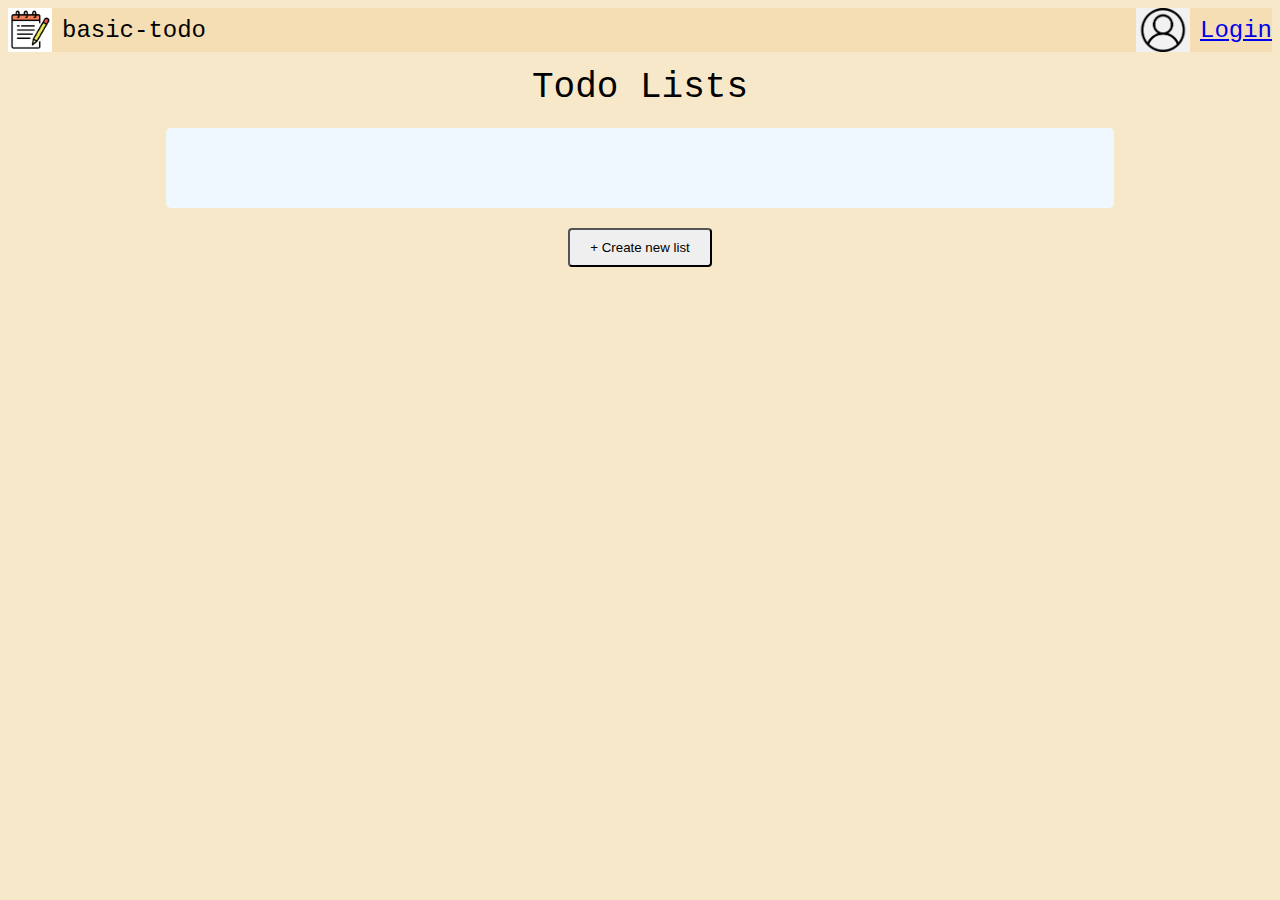
<file: src/todoUi/pages/index.html>
<html>
    <head>
        <link rel="stylesheet" href="../styles/base.css">
        <link rel="stylesheet" href="../styles/header.css">
        <link rel="stylesheet" href="../styles/todo-list.css">
        <link rel="stylesheet" href="../styles/modals.css">
        <link rel="stylesheet" href="../styles/errors.css">
        <script src="../scripts/header-injector.js" type="module"></script>
        <script src="../scripts/todo-index.js" type="module"></script>
        <title>Todo Lists</title>
    </head>

    <body>
        <div class="header" id="website-header"></div>
        </div>
        <div class="list-container">
            <div class="list-header">
                Todo Lists
            </div>
            <div id="recent-lists-container">
            </div>
            <button id="create-new-list-button">
                + Create new list
            </button>
        </div>
    </body>
</html>
</file>
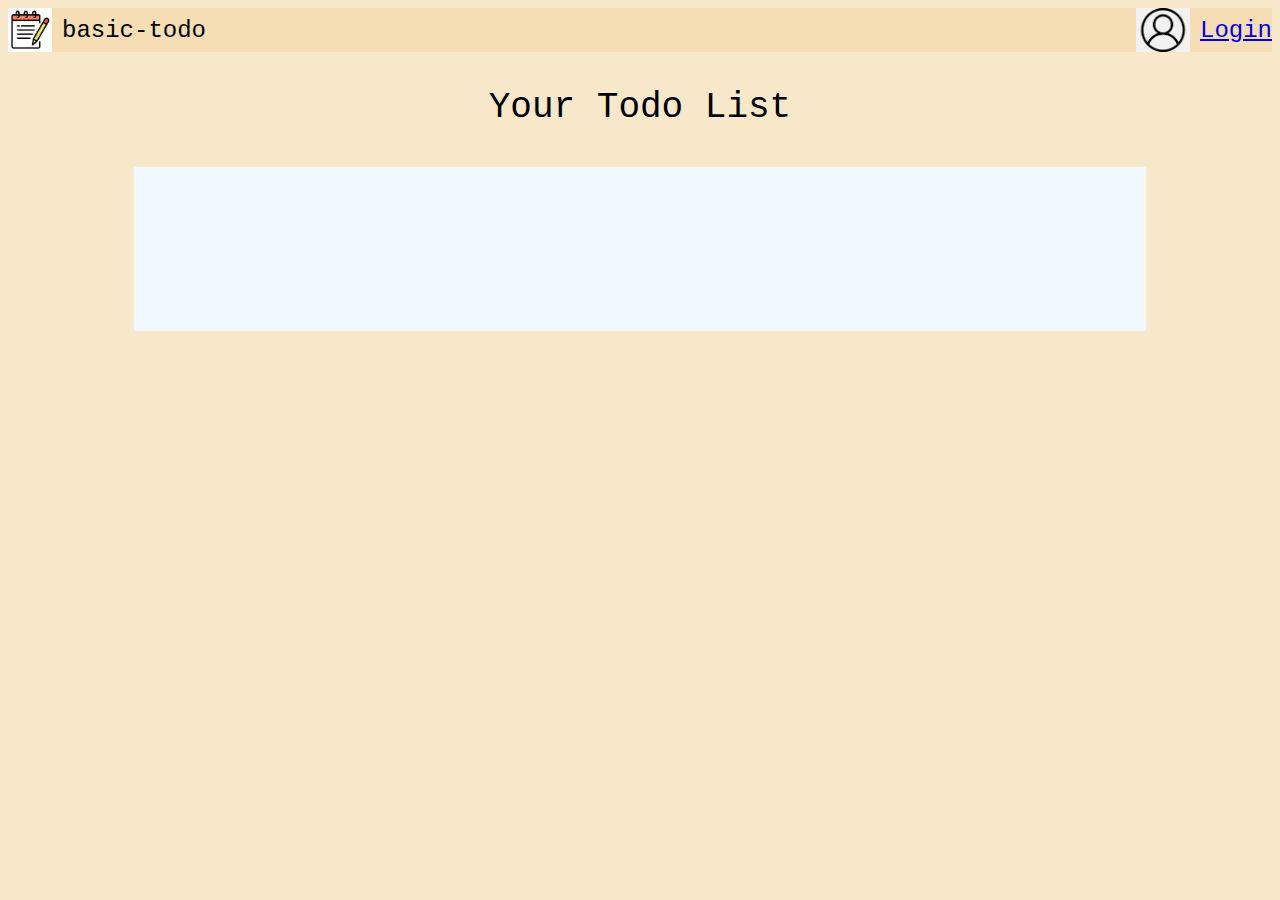
<file: src/todoUi/pages/list-view.html>
<!DOCTYPE html>
<html lang="en">
<head>
    <link rel="stylesheet" href="../styles/base.css">
    <link rel="stylesheet" href="../styles/header.css">
    <link rel="stylesheet" href="../styles/list.css">
    <script src="../scripts/header-injector.js" type="module"></script>
    <script src="../scripts/todo-list.js" type="module"></script>
    <title>List view</title>
</head>
<body>
    <div class="header" id="website-header"></div>
    <div class="list-container">
        <div class="list-header" id="list-header">
            Your Todo List
        </div>
        <div id="list-items-container">
        </div>
    </div>
</body>
</html>
</file>
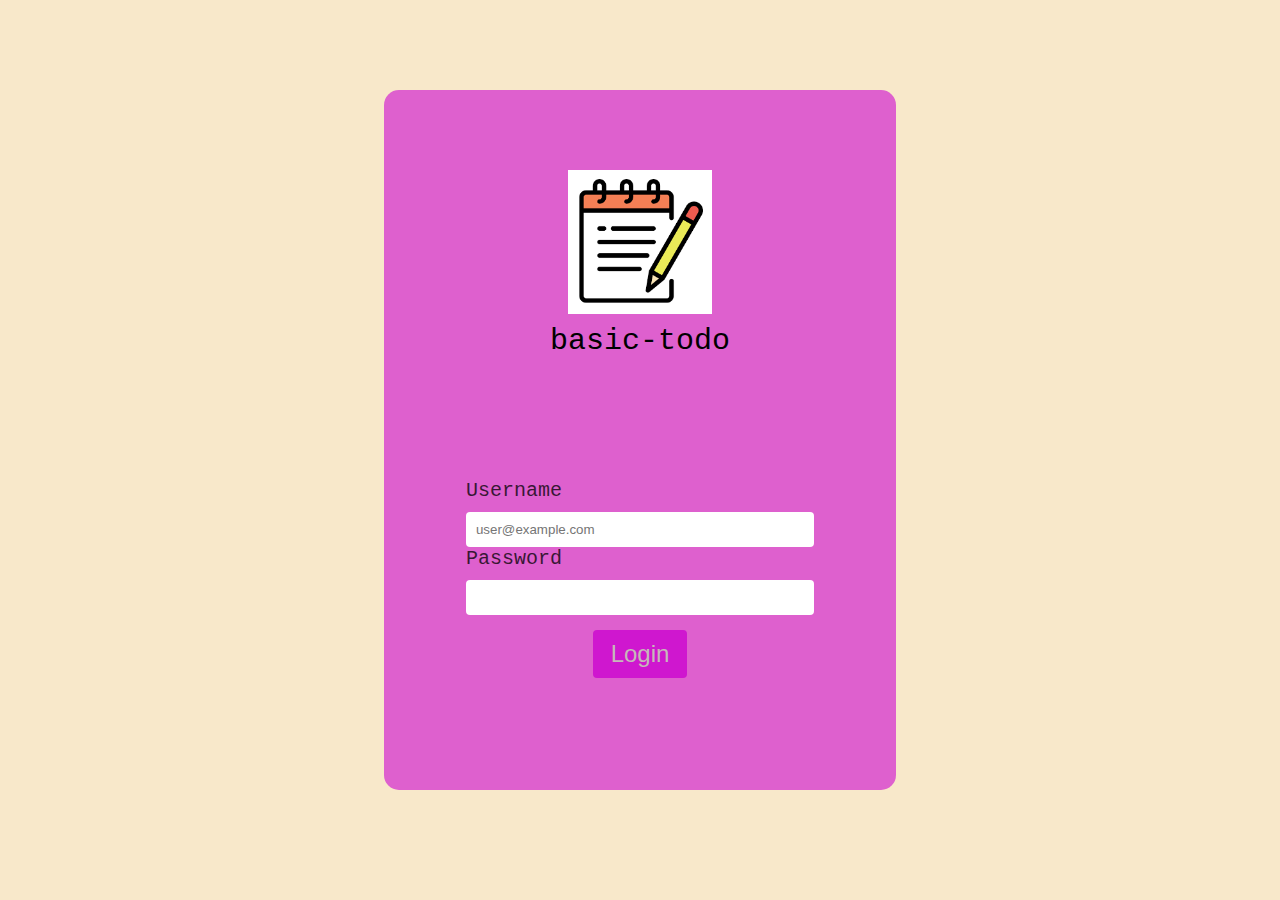
<file: src/todoUi/pages/login.html>
<html>
    <head>
        <link rel="stylesheet" href="../styles/base.css">
        <link rel="stylesheet" href="../styles/login.css">

        <script src="../scripts/login-page.js" type="module"></script>
    </head>

    <body>
        <div class="login-container">
            <div class="company-logo">
                <img src="../images/notepad-logo.png" alt="" srcset="">
                <span class="company-title">basic-todo</span>
            </div>
            <div class="form-container">
                <form id="login-form">
                    <div class="input-container">
                        <span>Username</span>
                        <input name="username" class="form-input" style="display: block;" type="text" placeholder="user@example.com">
                    </div>
                    <div class="input-container">
                        <span>Password</span>
                        <input name="password" class="form-input" style="display: block;" type="password">
                    </div>
                    <button class="login-button" type="submit">Login</button>
                </form>
            </div>
        </div>
    </body>
</html>
</file>
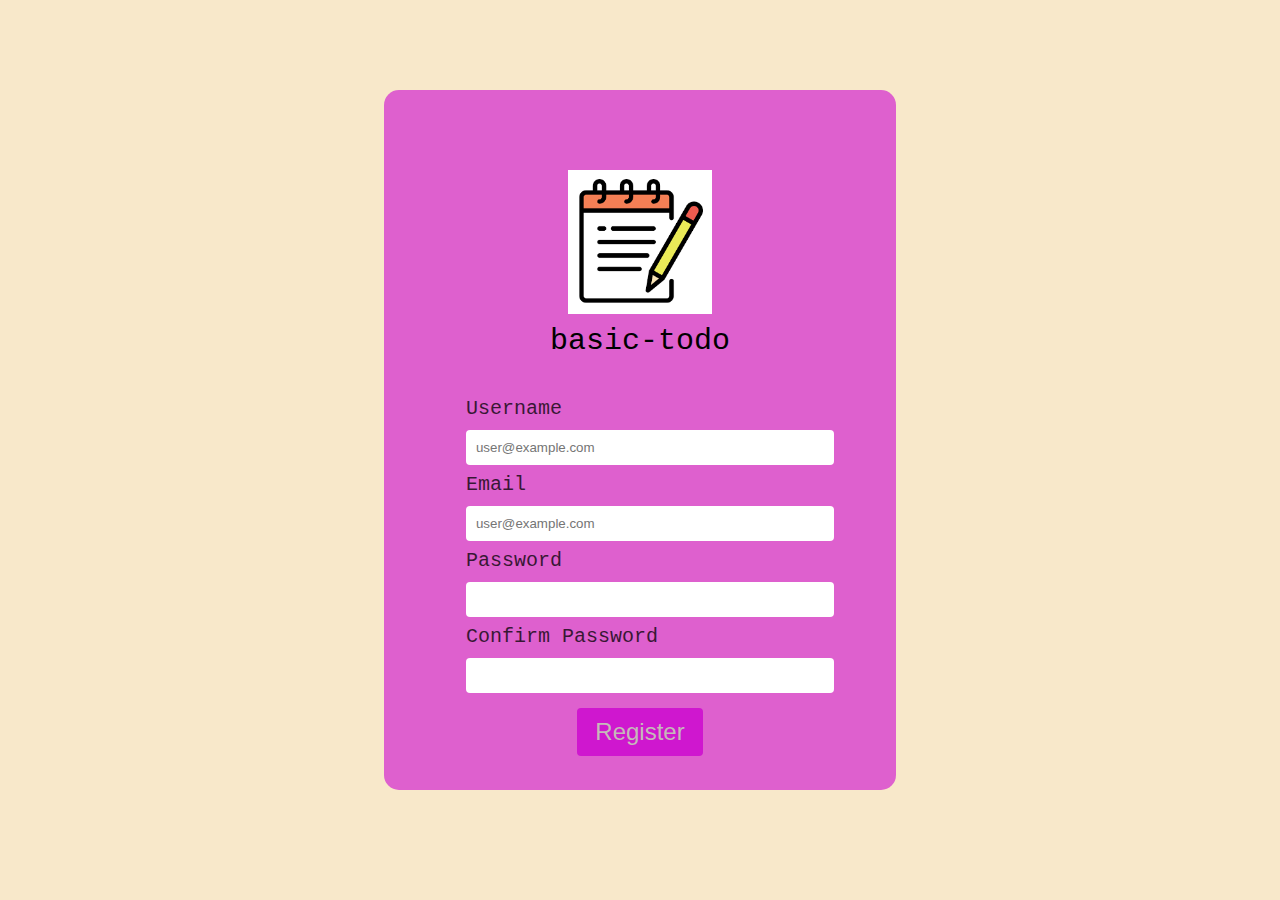
<file: src/todoUi/pages/register.html>
<!DOCTYPE html>
<html lang="en">
<html>
    <head>
        <link rel="stylesheet" href="../styles/base.css">
        <link rel="stylesheet" href="../styles/login.css">
        <link rel="stylesheet" href="../styles/errors.css">
        <script src="../scripts/api-client.js" type="module"></script>
        <script src="../scripts/register-page.js" type="module"></script>
    </head>

    <body>
        <div class="login-container">
            <div class="company-logo">
                <img src="../images/notepad-logo.png" alt="" srcset="">
                <span class="company-title">basic-todo</span>
            </div>
            <div class="form-container">
                <form id="register-form">
                    <div id="error-section"></div>
                    <div class="input-container">
                        <span>Username</span>
                        <input name="username" class="form-input" style="display: block;" type="text" placeholder="user@example.com">
                    </div>
                    <div class="input-container">
                        <span>Email</span>
                        <input name="email" class="form-input" style="display: block;" type="text" placeholder="user@example.com">
                    </div>
                    <div class="input-container">
                        <span>Password</span>
                        <input name="password" class="form-input" style="display: block;" type="password">
                    </div>
                    <div class="input-container">
                        <span>Confirm Password</span>
                        <input name="passwordConfirm" class="form-input" style="display: block;" type="password">
                    </div>
                    <button class="login-button" type="submit">Register</button>
                </form>
            </div>
        </div>
    </body>
</html>
</file>
<file: src/todoUi/styles/base.css>
body {
    font-size: 24px;
    background-color: rgb(245, 222, 179, .7);
    font-family: 'Courier New', Courier, monospace;
}
</file>
<file: src/todoUi/styles/header.css>
.header {
    background-color: rgb(245, 222, 179, 1);
    margin-bottom: 15px;
    display: flex;
    justify-content: space-between;
}

.company-details
{
    display: flex;
    width: 200px;
    align-items: center;
    position: relative;
}

.header img
{
    height: 44px;
}

.company-details span
{
    margin-left: 10px;
}

/* This makes the home-link take up the entire
   company-details section, making it clickable
   in both the image and logo-text */
#home-link
{
    position: absolute;
    width: 100%;
    height: 100%;
    top: 0;
    left: 0;
    z-index: 1;
}

.profile-container {
    display: flex;
    align-items: center;
}

.profile-container .user-name,
.profile-container .login {
    margin-left: 10px;
    cursor: pointer;
}
</file>
<file: src/todoUi/styles/todo-list.css>
.list-header {
    text-align: center;
    font-size: 36px;
    flex: .2;
    margin-bottom: 20px;
}

.list-container {
    display: flex;
    flex-direction: column;
    align-items: center;
    flex-wrap: wrap;
}

#recent-lists-container {
    flex: .8;
    display: flex;
    background-color: aliceblue;
    width: 75%;
    justify-content: space-around;
    padding: 40px 0px;
    border-radius: 5px;
    flex-wrap: wrap;
}

.recent-list {
    display: flex;
    position: relative;

    border: solid 3px rgb(120, 113, 113);
    border-radius: 4px;

    padding: 30px;
    margin-bottom: 30px;
    max-width: 300px;

    flex-direction: column;
    align-items: center;
}

.recent-list .title
{
    text-align: center;
    cursor: pointer;
    width: 80%;
}

.recent-list .title:hover
{
    text-decoration: underline;
}

.recent-list .delete-button
{
    color: rgba(255, 0, 0, 0.656);
    position: absolute;
    top: 5%;
    right: 5%;
    width: fit-content;
}

.items-list li {
    padding-right: 20px;
}

.note-span {
    text-align: center;
    font-size: 16px;
}

#create-new-list-button {
    margin-top: 20px;
    padding: 10 20;
    border-radius: 4px;
    border-width: 2px;
    border-color: black;
}

#create-new-list-button:hover
{
    background-color: rgba(181, 181, 134, .3);
    color: white;
}
</file>
<file: src/todoUi/styles/modals.css>
.modal-shade {
    position: absolute;
    top: 0;
    bottom: 0;
    left: 0;
    right: 0;

    background-color: rgba(0, 0, 0, 0.25);
}

.modal {
    position: fixed;
    left: 25%;
    right: 25%;
    top: 25%;

    background-color: rgb(245, 222, 179, 1);
    padding: 10px;
    border-radius: 4px;
    border-width: 1px;
    border-color: rgb(245, 222, 179, .3);;
}

.form-modal {
    display: flex;
    justify-content: space-between;
    flex-direction: column;
    align-items: center;
}

.form-modal span {
    font-size: 24px;
}

.form-modal .input-container {
    padding-top: 20px;
}

.input-container span
{
    font-size: 20px;
    opacity: .75;
    margin-bottom: 10px;
    display: inline-block;
}

.input-container input 
{
    width: 100%;
    padding: 10px;
    border: none;
    border-radius: 4px;
}

.button-section {
    display: flex;
    justify-content: space-evenly;
    margin-top: 20px;
    width: 100%;
}

.button-section button {
    flex: .2;
    border-radius: 4px;
    padding: 10;
    font-size: 14px;
    background-color: whitesmoke;
    border-width: 1px;
    transition: font-weight .15s, background-color .15s;
}

.button-section button:hover {
    font-weight: bold;
    background-color: rgb(270, 270, 270);
}
</file>
<file: src/todoUi/styles/errors.css>
.error-info {
    background-color: whitesmoke;
    font-size: medium;
    display: flex;
    align-items: center;
    padding: 4px;
    border-radius: 5px;
}

.error-info .error-text {
    margin-left: 20px;
} 

.error-info .error-symbol {
    color: whitesmoke;
    background-color: rgb(204, 54, 54);
    margin-left: 10px;
    border: 1.5px solid black;
    border-radius: 20px;
    padding: 4px 8px;
}

.error-popup {
    border-radius: 5px;
    box-shadow: -3px 2px 3px rgba(0, 0, 0, 0.1);

    background-color: rgb(226, 153, 234);;
    color: white;
    position: absolute;
    opacity: 0;
    top: 3%;
    left: 40%;
    right: 40%;

    transition: all 1s;
}

.error-popup .message {
    display: flex;
    align-items: center;
    padding: 20px;
}

.error-popup .message .symbol {
    flex: .2;
}

.error-popup .message span {
    flex: .8;
    width: fit-content;
    font-size: small;
}

.error-popup .expire-bar {
    height: 14px;
    background-color: white;
    width: 0;

    transition: width 3s;
}

.error-popup .expire-bar.active {
    width: 100%;
}

.error-popup.active {
    opacity: 1;
    top: 6%;
}
</file>
<file: src/todoUi/styles/list.css>
.list-header {
    text-align: center;
    font-size: 36px;
    flex: .15;
    max-height: 240px;
    margin-bottom: 20px;
    margin-top: 20px;
}

body {
    min-height: 800px;
}

.list-container {
    display: flex;
    flex-direction: column;
    align-items: center;
    height: 100%;
    min-height: 270px;
}

#list-items-container {
    flex: .8;
    display: flex;
    flex-direction: column;
    justify-content: space-between;
    align-items: center;
    
    background-color: aliceblue;
    width: 80%;
    padding: 30px 0px;
}

.todo-item {
    display: flex;
    margin-bottom: 30px;
    margin-left: 10px;
    margin-right: 10px;
}

.todo-item label {
    margin-left: 10px;
    min-width: 60px;
}

input[type="checkbox"]:checked + label {
    text-decoration: line-through;
    color: #999;
}
</file>
<file: src/todoUi/styles/login.css>
body {
    font-size: 30px;
}

.login-container
{
    width: 40%;
    position: absolute;
    top: 10%;
    left: 30%;
    right: 30%;
    background-color: rgba(207, 23, 207, .65);
    border: 1px;
    border-radius: 15px;

    display: flex;
    align-items: center;
    flex-direction: column;
    min-width: 400px;
    min-height: 700px;
}


.company-logo
{
    display: flex;
    flex-direction: column;
    align-items: center;
    margin-top: 80px;
    flex: 1
}

.company-logo img
{
    object-fit: cover;
    width: 144px;
    height: 144px;
}

.company-title
{
    margin-top: 10px;
}

.form-container
{
    flex: 1.5;
    margin-bottom: 30px;
    width: 100%;

    display: flex;
    align-items: center;
    justify-content: center;
}

.form-container form
{
    height: 100%;
    width: 85%;
    display: flex;
    justify-content: space-evenly;
    align-items: center;
    flex-direction: column;
}

.input-container
{
    width: 80%;
}

.input-container span
{
    font-size: 20px;
    opacity: .75;
    margin-bottom: 10px;
    display: inline-block;
}

.input-container input 
{
    width: 100%;
    padding: 10px;
    border: none;
    border-radius: 4px;
}

button.login-button
{
    font-size: 24px;
    background-color: rgba(207, 23, 207);
    color: rgb(198, 185, 185);
    margin-top: 15px;
    border: none;
    border-radius: 4px;
    padding: 10px 18px;
    cursor: pointer;
}

button.login-button:hover
{
    transition: background-color;
}

#error-section {
    width: 75%;
    margin: 10px 0px;
}
</file>
